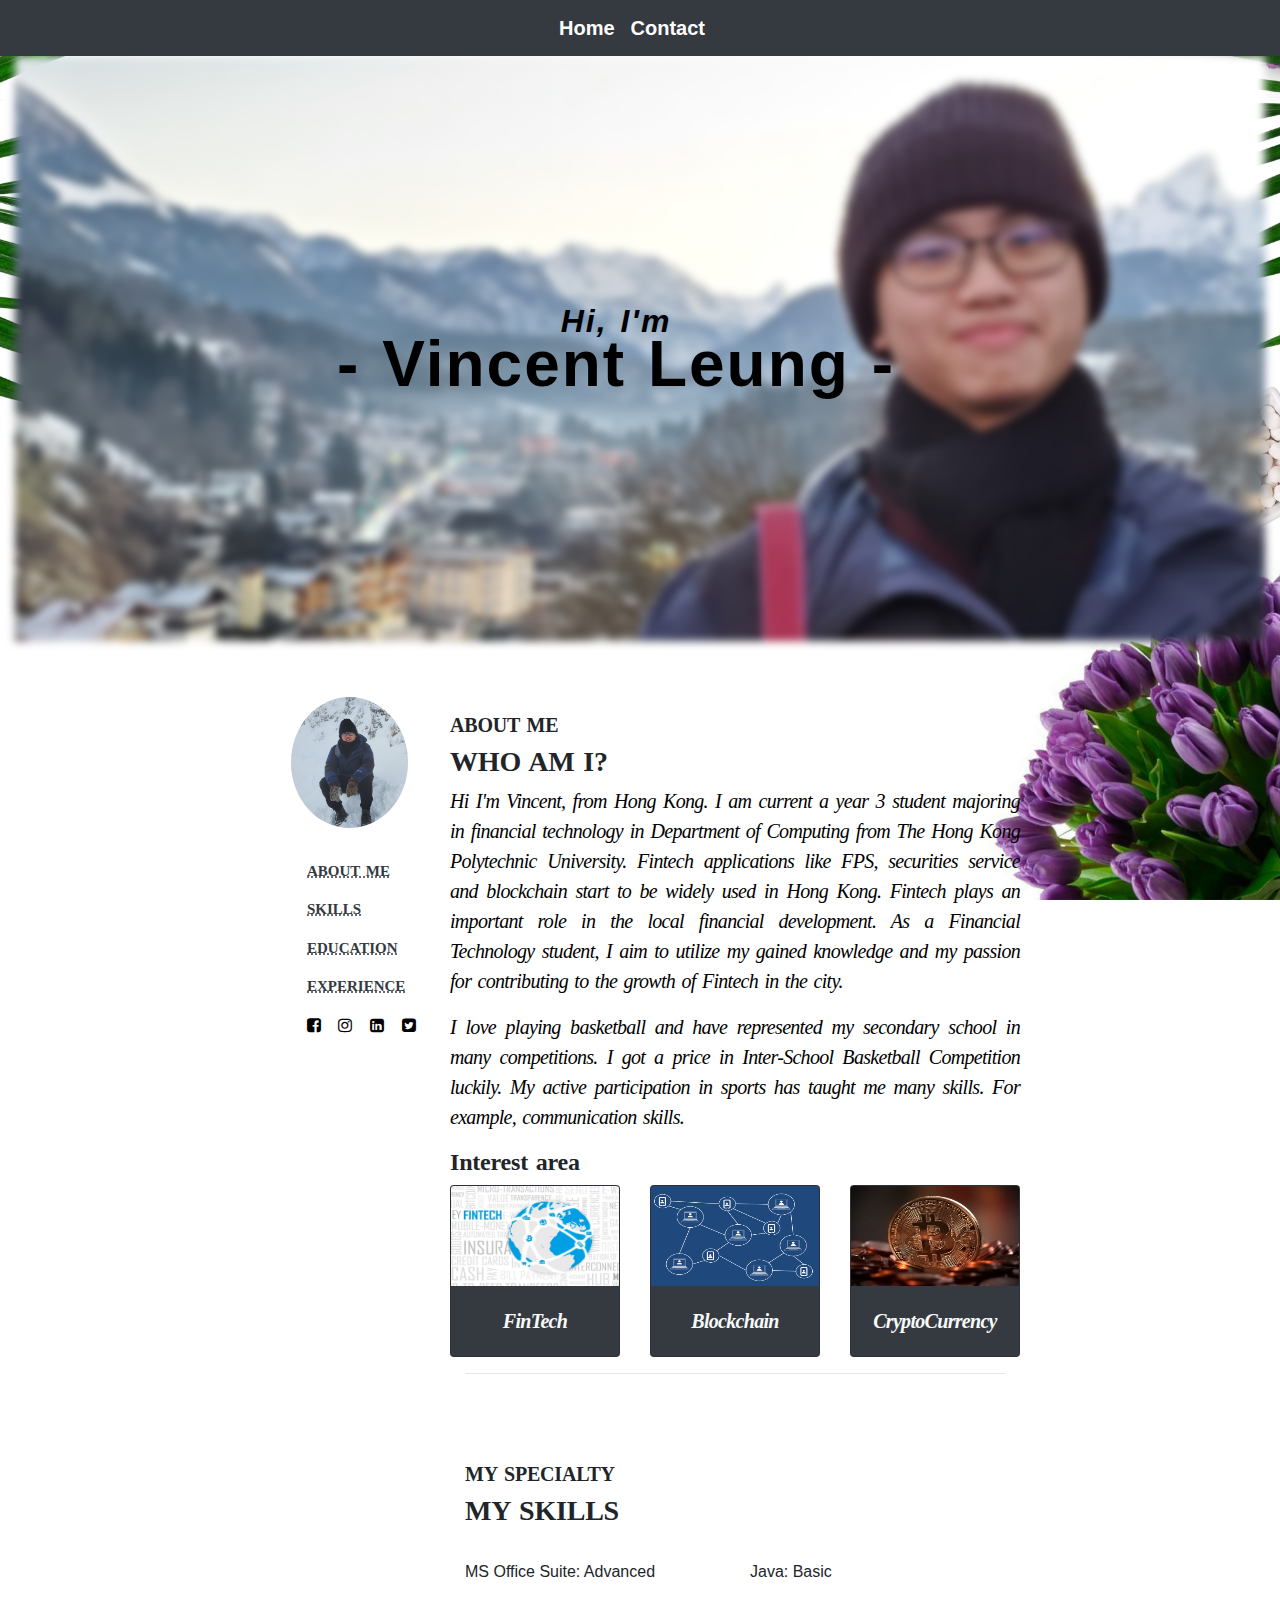
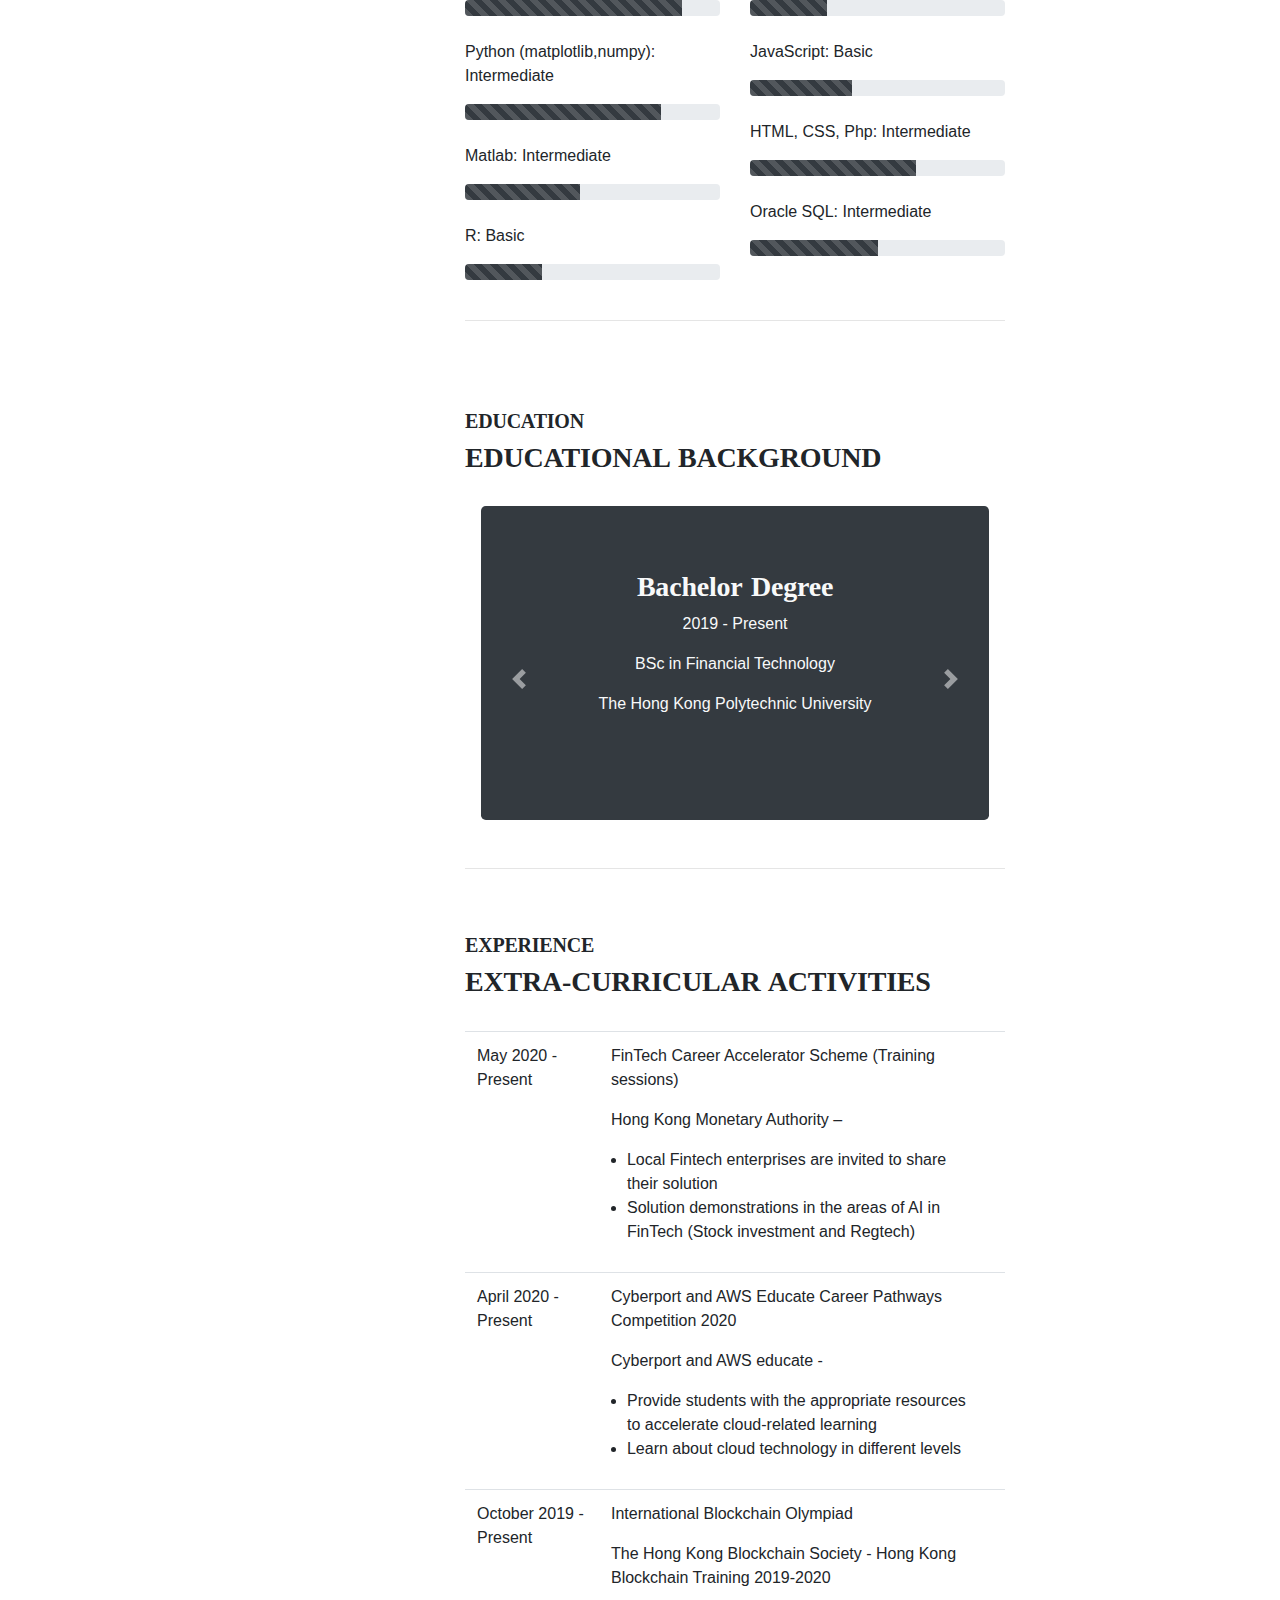
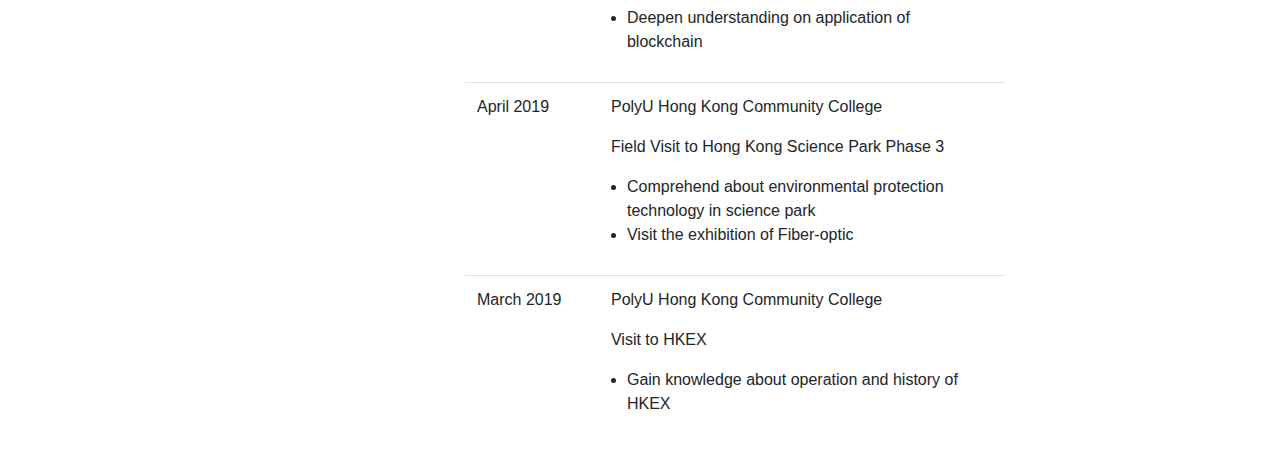
<file: index.html>
<!DOCTYPE html>
<html lang="en">

<head>
  <meta charset="UTF-8">
  <meta name="viewport" content="width=device-width, initial-scale=1.0">
  <link rel="stylesheet" media="screen" href="style.css">
  <link rel="stylesheet" href="https://stackpath.bootstrapcdn.com/bootstrap/4.4.1/css/bootstrap.min.css"
    integrity="sha384-Vkoo8x4CGsO3+Hhxv8T/Q5PaXtkKtu6ug5TOeNV6gBiFeWPGFN9MuhOf23Q9Ifjh" crossorigin="anonymous">
  <link rel="stylesheet" href="https://cdnjs.cloudflare.com/ajax/libs/font-awesome/4.7.0/css/font-awesome.min.css">
  <script src="https://ajax.googleapis.com/ajax/libs/jquery/3.4.1/jquery.min.js"></script>
  <script src="https://cdnjs.cloudflare.com/ajax/libs/popper.js/1.16.0/umd/popper.min.js"></script>
  <script src="https://maxcdn.bootstrapcdn.com/bootstrap/4.4.1/js/bootstrap.min.js"></script>
  <title>Leung Chin Yat Vincent</title>
</head>

<!-- 
Design your own home page under the department system. Page layout is up to each individual; however, information to appear on the page should include:
a. Title
b. Your name (or nicknames)
c. Your picture(s) or alternatives
d. A good introduction of yourself
e. Others
You must hard code your homepage in HTML, CSS, Bootstrap and Javascript (optional). No visual IDE tools are allowed. For example, dreamwaver allows developer to drag UI components and generate source code. All the core codes should be developed by yourself (Hard Code).-->

<body>
  <button onclick="topFunction()" id="myBtn" title="Go to top">Top</button>
  <script>
    var mybutton = document.getElementById("myBtn");
    window.onscroll = function () {
      scrollFunction()
    };

    function scrollFunction() {
      if (document.body.scrollTop > 600 || document.documentElement.scrollTop > 600) {
        mybutton.style.display = "block";
      } else {
        mybutton.style.display = "none";
      }
    }
    function topFunction() {
      document.body.scrollTop = 0; // For Safari
      document.documentElement.scrollTop = 0; // For Chrome, Firefox, IE and Opera
    }
  </script>


  <div>
    <section>
      <nav class="navbar sticky-top navbar-light bg-dark justify-content-center pb-2">
        <a class="navbar-brand text-white" href="/index.html" style="font-weight: bold;">Home</a>
        <a class="navbar-brand text-white" href="/contact.html" style="font-weight: bold;">Contact</a>
      </nav>

      <div class="container-fluid">
        <div class="row justify-content-start">
          <div class="col">
            <img src="./pic/head.jpg" alt="head" class="img-header">
            <div class="centered pr-5">
              <p class="mb-0" style="text-align: center; font-style: italic; font-size: 2em;">Hi, I'm</p>
              <p style="text-align:center; line-height: 0.6;">- Vincent Leung -</p>
            </div>
          </div>
        </div>
      </div>

      <div class="container">
        <div class="row justify-content-center">
          <div class="col-lg-2 col-md-3 col-sm-4 col-4">
            <nav id="navbar" class="navbar navbar-light">
              <nav class="nav nav-pills flex-column text-dark pt-5 leftcol">
                <img src="./pic/icon.jpg" style="width: 90%;border-radius: 50%;">
                <br>
                <a class="nav-link text-dark" href="#about"><abbr title="GoToAbout">ABOUT ME</abbr></a>
                <a class="nav-link text-dark" href="#skills"> <abbr title="GoToSkills">SKILLS</abbr></a>
                <a class="nav-link text-dark" href="#education"><abbr title="GoToEducation">EDUCATION</abbr></a>
                <a class="nav-link text-dark" href="#experience"><abbr title="GoToExperience">EXPERIENCE</abbr></a>
              </nav>
            </nav>
            <div class="row">
              <div class="col-2 ml-0"></div>
              <div class="col-2">
                <a href="https://www.facebook.com/cy.leung.10" target="_blank"><i class="fa fa-facebook-square"
                    style="color:black"></i></a>
              </div>
              <div class="col-2">
                <a href="https://www.instagram.com/chinyatleung__/" target="_blank"><i class="fa fa-instagram"
                    style="color:black"></i></a>
              </div>
              <div class="col-2">
                <a href="https://www.linkedin.com/in/chinyatleung-972/" target="_blank"><i class="fa fa-linkedin-square"
                    style="color:black"></i></i></a>
              </div>
              <div class="col-2">
                <a href="https://twitter.com/ChinYatCY" target="_blank"><i class="fa fa-twitter-square"
                    style="color:black"></i></a>
              </div>

            </div>
          </div>

          <hr>
          <!-- Right col -->
          <div id="about" class="col-7 col-sm-7 col-md-6 col-lg-6 rightcol">
            <div class="row about">
              <section style="text-align: justify;">
                <br><br><br>
                <h5>ABOUT ME</h5>
                <h3>WHO AM I?</h3>
                <p>
                  Hi I'm Vincent, from Hong Kong. I am current a year 3 student majoring in financial technology in
                  Department of Computing from The Hong Kong Polytechnic University. Fintech applications like FPS,
                  securities service and blockchain start to be widely used in Hong Kong. Fintech plays an important
                  role in the local financial development. As a Financial Technology student, I aim to utilize my gained
                  knowledge and my passion for contributing to the growth of Fintech in the city.</p>
                <p>
                  I love playing basketball and have represented my secondary school in many competitions. I got a price
                  in Inter-School Basketball Competition luckily. My active participation in sports has taught me many
                  skills. For example, communication skills.
                </p>

                <h4>Interest area</h4>
                <div class="row">
                  <div class="col-12 col-sm-12 col-md-12 col-lg-4">
                    <div class="card bg-dark text-white">
                      <img class="card-img-top" src="./pic/fintech.jpg" alt="fintech" style="height: 100px">
                      <div class="card-body">
                        <p class="class= card-text text-light" style="text-align: center; font-weight: bold; ">FinTech
                        </p>
                      </div>
                    </div>
                  </div>
                  <div class="col-12 col-sm-12 col-md-12 col-lg-4">
                    <div class="card bg-dark text-white">
                      <img class="card-img-top" src="./pic/blockchain.png" alt="Blockchain" style="height: 100px;">
                      <div class="card-body" style="text-align: center; font-weight:bold; ">
                        <p class="card-text text-light" style="text-align: center;font-weight: bold;">Blockchain</p>
                      </div>
                    </div>
                  </div>
                  <div class="col-12 col-sm-12 col-md-12 col-lg-4">
                    <div class="card bg-dark text-white">
                      <img class="card-img-top" src="./pic/bitcoin.jpg" alt="Card image" style="height: 100px;">
                      <div class="card-body">
                        <p class="class= card-text text-light" style="text-align: center;font-weight: bold;">
                          CryptoCurrency</p>
                      </div>
                    </div>
                  </div>
                </div>
              </section>
            </div>

            <hr>

            <div id="skills" class="row justify-content-center">
              <div class="col-12">
                <section>
                  <br><br><br>
                  <h5>MY SPECIALTY</h5>
                  <h3>MY SKILLS</h3>
                  <br>
                </section>
              </div>
              <div class="col-12 col-sm-12 col-md-12 col-lg-6">
                <p>MS Office Suite: Advanced</p>
                <div class="progress">
                  <div class="progress-bar progress-bar-striped bg-dark progress-bar-animated" style="width:85%"></div>
                </div>
                <br>
                <p>Python (matplotlib,numpy): Intermediate</p>
                <div class="progress">
                  <div class="progress-bar progress-bar-striped bg-dark progress-bar-animated" style="width:77%"></div>
                </div>
                <br>
                <p>Matlab: Intermediate</p>
                <div class="progress">
                  <div class="progress-bar progress-bar-striped bg-dark progress-bar-animated" style="width:45%"></div>
                </div>
                <br>
                <p>R: Basic</p>
                <div class="progress">
                  <div class="progress-bar progress-bar-striped bg-dark progress-bar-animated" style="width:30%"></div>
                </div>
                <br>

              </div>
              <div class="col-12 col-sm-12 col-md-12 col-lg-6">
                <p>Java: Basic</p>
                <div class="progress">
                  <div class="progress-bar progress-bar-striped bg-dark progress-bar-animated" style="width:30%"></div>
                </div>
                <br>
                <p>JavaScript: Basic</p>
                <div class="progress">
                  <div class="progress-bar progress-bar-striped bg-dark progress-bar-animated" style="width:40%"></div>
                </div>
                <br>
                <p>HTML, CSS, Php: Intermediate</p>
                <div class="progress">
                  <div class="progress-bar progress-bar-striped bg-dark progress-bar-animated" style="width:65%"></div>
                </div>
                <br>
                <p>Oracle SQL: Intermediate</p>
                <div class="progress">
                  <div class="progress-bar progress-bar-striped bg-dark progress-bar-animated" style="width:50%"></div>
                </div>
                <br>
              </div>
            </div>
            <hr>

            <div id="education" class="row justify-content-center">
              <div class="col-12">
                <section>
                  <br><br><br>
                  <h5>EDUCATION</h5>
                  <h3>EDUCATIONAL BACKGROUND</h3>
                  <br>
                </section>
              </div>
              <div class="col-12">
                <div id="demo" class="carousel slide justify-content-center mx-3" data-ride="carousel"
                  data-interval="false" data-ride="carousel" data-pause="hover">
                  <ul class="carousel-indicators">
                    <li data-target="#demo" data-slide-to="0" class="active"></li>
                    <li data-target="#demo" data-slide-to="1"></li>
                    <li data-target="#demo" data-slide-to="2"></li>
                  </ul>

                  <div class="carousel-inner">
                    <div class="carousel-item active">
                      <section style="text-align:center">
                        <div class="jumbotron bg-dark text-light">
                          <h3>Bachelor Degree</h3>
                          <p>2019 - Present</p>
                          <p>BSc in Financial Technology</p>
                          <p>The Hong Kong Polytechnic University</p>
                          <br>
                        </div>
                      </section>
                    </div>

                    <div class="carousel-item ">
                      <section style="text-align:center">
                        <div class="jumbotron bg-dark text-light">
                          <h3>Associate Degree</h3>
                          <p>2017 - 2019</p>
                          <p>Associate in Business</p>
                          <p>PolyU Hong Kong Community College</p>
                          <br>
                        </div>
                      </section>
                    </div>

                    <div class="carousel-item">
                      <section style="text-align:center">
                        <div class="jumbotron bg-dark text-light">
                          <h3>Secondary Education</h3>
                          <p>2011 - 2017</p>
                          <p>Hong Kong Diploma of Secondary Education Examination</p>
                          <p>CCC Ming Kei College</p>
                          <br>
                        </div>
                      </section>
                    </div>
                  </div>

                  <a class="carousel-control-prev" href="#demo" data-slide="prev">
                    <span class="carousel-control-prev-icon"></span>
                  </a>
                  <a class="carousel-control-next" href="#demo" data-slide="next">
                    <span class="carousel-control-next-icon"></span>
                  </a>
                </div>
              </div>
            </div>
            <hr>
            <br><br>



            <div class="row justify-content-center">
              <div class="col-12">
                <section>
                  <div id="experience"></div>
                  <h5>EXPERIENCE</h5>
                  <h3>EXTRA-CURRICULAR ACTIVITIES</h3>
                  <br>
                </section>
              </div>
              <div class="col">
                <table class="table">
                  <tbody>
                    <tr>
                      <td>May 2020 - Present</td>
                      <td>
                        <p>FinTech Career Accelerator Scheme (Training sessions)</p>
                        <p>Hong Kong Monetary Authority –</p>
                        <ul class="mx-3">
                          <li>Local Fintech enterprises are invited to share their
                            solution</li>
                          <li>Solution demonstrations in the areas of AI in FinTech (Stock investment and Regtech)</li>
                        </ul>
                      </td>
                    </tr>
                    <tr>
                      <td>April 2020 - Present</td>
                      <td>
                        <p>Cyberport and AWS Educate Career Pathways Competition 2020</p>
                        <p>Cyberport and AWS educate -</p>
                        <ul class="mx-3">
                          <li>Provide students with the appropriate resources to
                            accelerate cloud-related learning</li>
                          <li>Learn about cloud technology in different levels
                          </li>
                        </ul>
                      </td>
                    </tr>
                    <tr>
                      <td>October 2019 - Present</td>
                      <td>
                        <p>International Blockchain Olympiad</p>
                        <p>The Hong Kong Blockchain Society -
                          Hong Kong Blockchain Training 2019-2020</p>
                        <ul class="mx-3">
                          <li>Deepen understanding on application of blockchain</li>
                        </ul>
                      </td>
                    </tr>
                    <tr>
                      <td>April 2019</td>
                      <td>
                        <p>PolyU Hong Kong Community College</p>
                        <p>Field Visit to Hong Kong Science Park Phase 3</p>
                        <ul class="mx-3">
                          <li>Comprehend about environmental protection technology in science park</li>
                          <li>Visit the exhibition of Fiber-optic</li>
                        </ul>
                      </td>
                    </tr>
                    <tr>
                      <td>March 2019</td>
                      <td>
                        <p>PolyU Hong Kong Community College</p>
                        <p>Visit to HKEX</p>
                        <ul class="mx-3">
                          <li>Gain knowledge about operation and history of HKEX</li>
                        </ul>
                      </td>
                    </tr>
                  </tbody>
                </table>
              </div>

            </div>

          </div>

        </div>
    </section>
  </div>
</body>

</html>
</file>
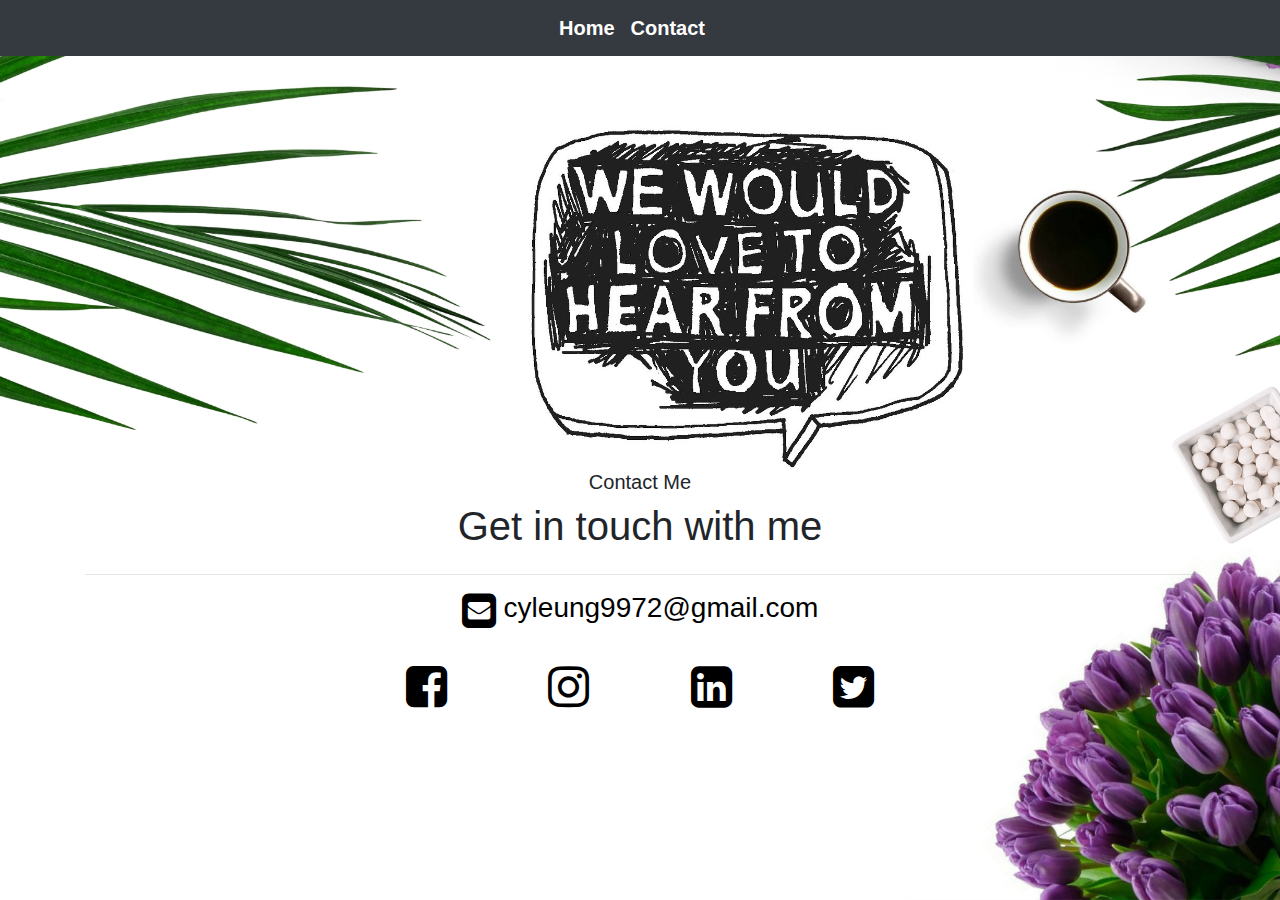
<file: contact.html>
<!DOCTYPE html>
<html lang="en">

<head>
  <meta charset="UTF-8">
  <meta name="viewport" content="width=device-width, initial-scale=1.0">
  <link rel="stylesheet" media="screen" href="style.css">
  <link rel="stylesheet" href="https://cdnjs.cloudflare.com/ajax/libs/font-awesome/4.7.0/css/font-awesome.min.css">
  <link rel="stylesheet" href="https://stackpath.bootstrapcdn.com/bootstrap/4.4.1/css/bootstrap.min.css"
    integrity="sha384-Vkoo8x4CGsO3+Hhxv8T/Q5PaXtkKtu6ug5TOeNV6gBiFeWPGFN9MuhOf23Q9Ifjh" crossorigin="anonymous">
  <title>Contact Me</title>
</head>

<body>
  <div class="container-fleid">
    <section>
      <nav class="navbar sticky-top navbar-light bg-dark justify-content-center">
        <a class="navbar-brand text-white" href="index.html" style="font-weight: bold;">Home</a>
        <a class="navbar-brand text-white" href="contact.html" style="font-weight: bold;">Contact</a>
      </nav>
    </section>


    <div class="container">
      <div class="row justify-content-center">
        <div class="col-12">
          <section class="d-flex justify-content-center">
            <img src="./pic/contact.jpg" class="contactheader">
          </section>
          <section class="contactme" style="text-align: center;">
            <h5>Contact Me</h5>
            <h1>Get in touch with me</h1>
          </section>
          <div class="row">
            <div class="col-3"></div>
            <div class="col-6">
              <section>
                
              </section>
            </div>
            <div class="col-3"></div>
          </div>
          <hr>
          <div class="row">
            <div class="col-lg-3 col-md-3 col-sm-1 col-1"></div>
            <div class="col-lg-6 col-md-6 col-sm-10 col-10">
              <h3 class="d-flex justify-content-center"><i class="fa fa-envelope-square mr-2"
                  style="font-size:40px;color:black"></i><a
                  href="mailto:cyleung9972@gmail.com">cyleung9972@gmail.com</a></h3>
              <br>
              <div class="row">
                <div class="col-3 d-flex justify-content-center">
                  <a href="https://www.facebook.com/cy.leung.10" target="_blank"><i class="fa fa-facebook-square"
                      style="font-size:48px;color:black"></i></a>
                </div>
                <div class="col-3 d-flex justify-content-center">
                  <a href="https://www.instagram.com/chinyatleung__/" target="_blank"><i class="fa fa-instagram"
                      style="font-size:48px;color:black"></i></a>
                </div>
                <div class="col-3 d-flex justify-content-center">
                  <a href="https://www.linkedin.com/in/chinyatleung-972/" target="_blank"><i
                      class="fa fa-linkedin-square" style="font-size:48px;color:black"></i></i></a>
                </div>
                <div class="col-3 d-flex justify-content-center">
                  <a href="https://twitter.com/ChinYatCY" target="_blank"><i class="fa fa-twitter-square"
                      style="font-size:48px;color:black"></i></a>
                </div>
              </div>
            </div>
            <div class="col-lg-3 col-md-3 col-sm-1 col-1"></div>
          </div>
          <br><br><br>
        </div>


      </div>
    </div>

  </div>
</body>

</html>
</file>
<file: style.css>
* {
  margin: 0;
  padding: 0;
}

body {
  background: url(./pic/bg.jpg) no-repeat center center fixed;
  background-size: cover;
}

div.sticky {
  position: -webkit-sticky;
  position: sticky;
  top: 0;
}

.img-header{
  width: 100%;
  height: auto;
  background-size: cover;
  filter: blur(4px);
  -webkit-filter: blur(4px);
}

.centered {
  position: absolute;
  top: 50%;
  left: 50%;
  transform: translate(-50%, -50%);
}

.centered p{
  font-family: "Papyrus", fantasy, sans-serif;
  font-size: 4em;
  letter-spacing: 2px;
  word-spacing: 2px;
  color:black;
  font-weight: bold;
  text-decoration: none solid rgb(68, 68, 68);
}

.carousel-inner img {
  width: 100%;
  height: 100%;
}

hr.style-two {
  border: 0;
  height: 1px;
  background-image: linear-gradient(to right, rgba(0,0,0,0), rgba(0,0,0,0.75), rgba(0,0,0,0));
}

.about p{ 
  font-family: "Times New Roman", Times, serif;
  font-size: 20px;
  letter-spacing: -0.7px;
  word-spacing: 2px;
  color: #000000;
  font-weight: 400;
  text-decoration: none;
  font-style: italic;
}

.rightcol h3{
  font-family: "Times New Roman", Times, serif;
  letter-spacing: -0.2px;
  word-spacing: 2px;
  font-weight: 700;
}

.rightcol h5{
  font-family: "Times New Roman", Times, serif;
  letter-spacing: -0.2px;
  word-spacing: 2px;
  font-weight: 700;
}
.rightcol h4{
  font-family: "Times New Roman", Times, serif;
  letter-spacing: -0.2px;
  word-spacing: 2px;
  font-weight: 700;
}

.leftcol a{
  font-family: "Times New Roman", Times, serif;
  font-size: 15px;
  letter-spacing: 0px;
  word-spacing: 2px;
  color: #000000;
  font-weight: 700;
  font-variant: small-caps;

}

.contactheader{
  width: 40%;
  height: 50%;
  margin-top: 6%;
  margin-left: 20%;
}

.socialmedia{
  width: 1000%;
}

.icon {
  padding: 10px;
  background: dodgerblue;
  color: white;
  min-width: 50px;
  text-align: center;
}

a:link {
  color: black;
}

#myBtn {
  display: none;
  position: fixed;
  bottom: 20px;
  left: 50px;
  font-size: 18px;
  border: none;
  outline: none;
  color: black;
  padding: 15px;
  border-radius: 4px;
  box-shadow: 0 8px 16px 0 rgba(0,0,0,0.2), 0 6px 20px 0 rgba(0,0,0,0.19);
}

#myBtn:hover {
  background-color: rgba(36, 34, 34, 0.178);
  box-shadow: 0 12px 16px 0 rgba(0,0,0,0.24), 0 17px 50px 0 rgba(0,0,0,0.19);
}
</file>
